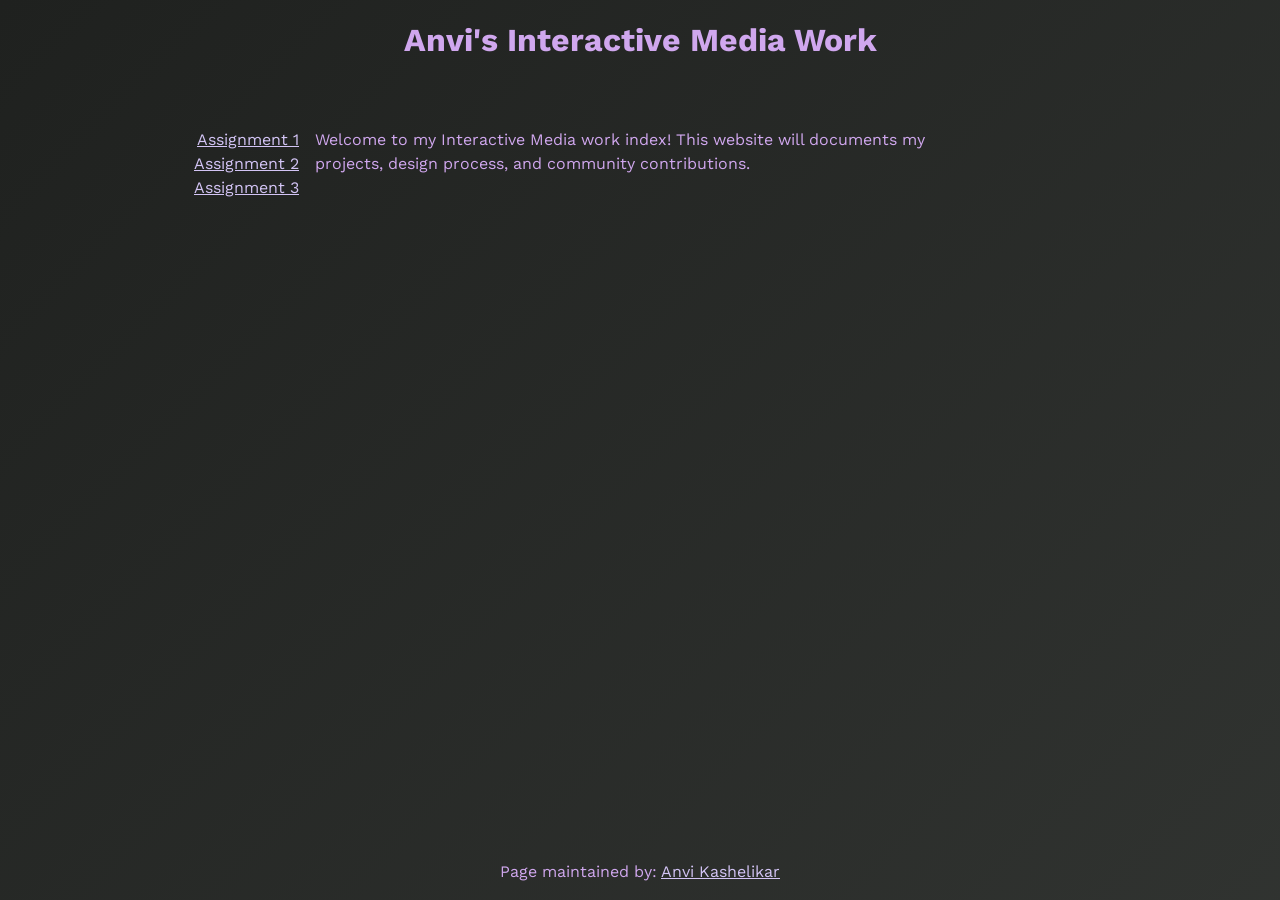
<file: index.html>
<!doctype html>
<html lang="en">
<head>
    <meta charset="UTF-8">
    <meta name="viewport"
          content="width=device-width, user-scalable=no, initial-scale=1.0, maximum-scale=1.0, minimum-scale=1.0">
    <meta http-equiv="X-UA-Compatible" content="ie=edge">

<!-- !!!!! -->
<!--    change this to refer to your specific page  -->
    <title>Anvi's Work Index </title>

<!-- !!!!! -->
<!--  change this to your preferred icon  -->
    <!-- favicon was sourced from favicon.io but the original graphics are copyright 2020 Twitter, Inc
    and other contributors -->
    <!-- They are licensed under CC-BY 4.0 as linked below -->
    <!-- https://creativecommons.org/licenses/by/4.0/ -->
    <link rel="icon" type="image/png" href="./assets/icons/favicon.png">

     <link rel="stylesheet" href="reset.css">
    <link rel="stylesheet" href="style.css">
</head>
<body>

    <header>
<!-- !!!!! -->
<!--    change this to your preferred online name  -->
        <h1>Anvi's Interactive Media Work </h1>
    </header>

    <div class="mainNavContainer">

        <nav>
            <a href="assignment1.html">Assignment 1</a>
            <a href="assignment2.html">Assignment 2</a>
            <a href="assignment3.html">Assignment 3</a>
            
        </nav>

        <main>
            <section id="intro-section">
                <p> Welcome to my Interactive Media work index! This website will documents my projects, design process, and community contributions. </p>
            </section>
        </main>

        <!-- this is an empty element which helps with spacing -->
        <aside></aside>

    </div>

    <footer>
        <p>
<!-- !!!!! -->
<!--    change this to your preferred online name and update link to refer to your github page  -->
            Page maintained by:
            <a href="https://github.com/Anvi086" target="_blank">
            Anvi Kashelikar
            </a>
        </p>
    </footer>
</body>
</html>
</file>
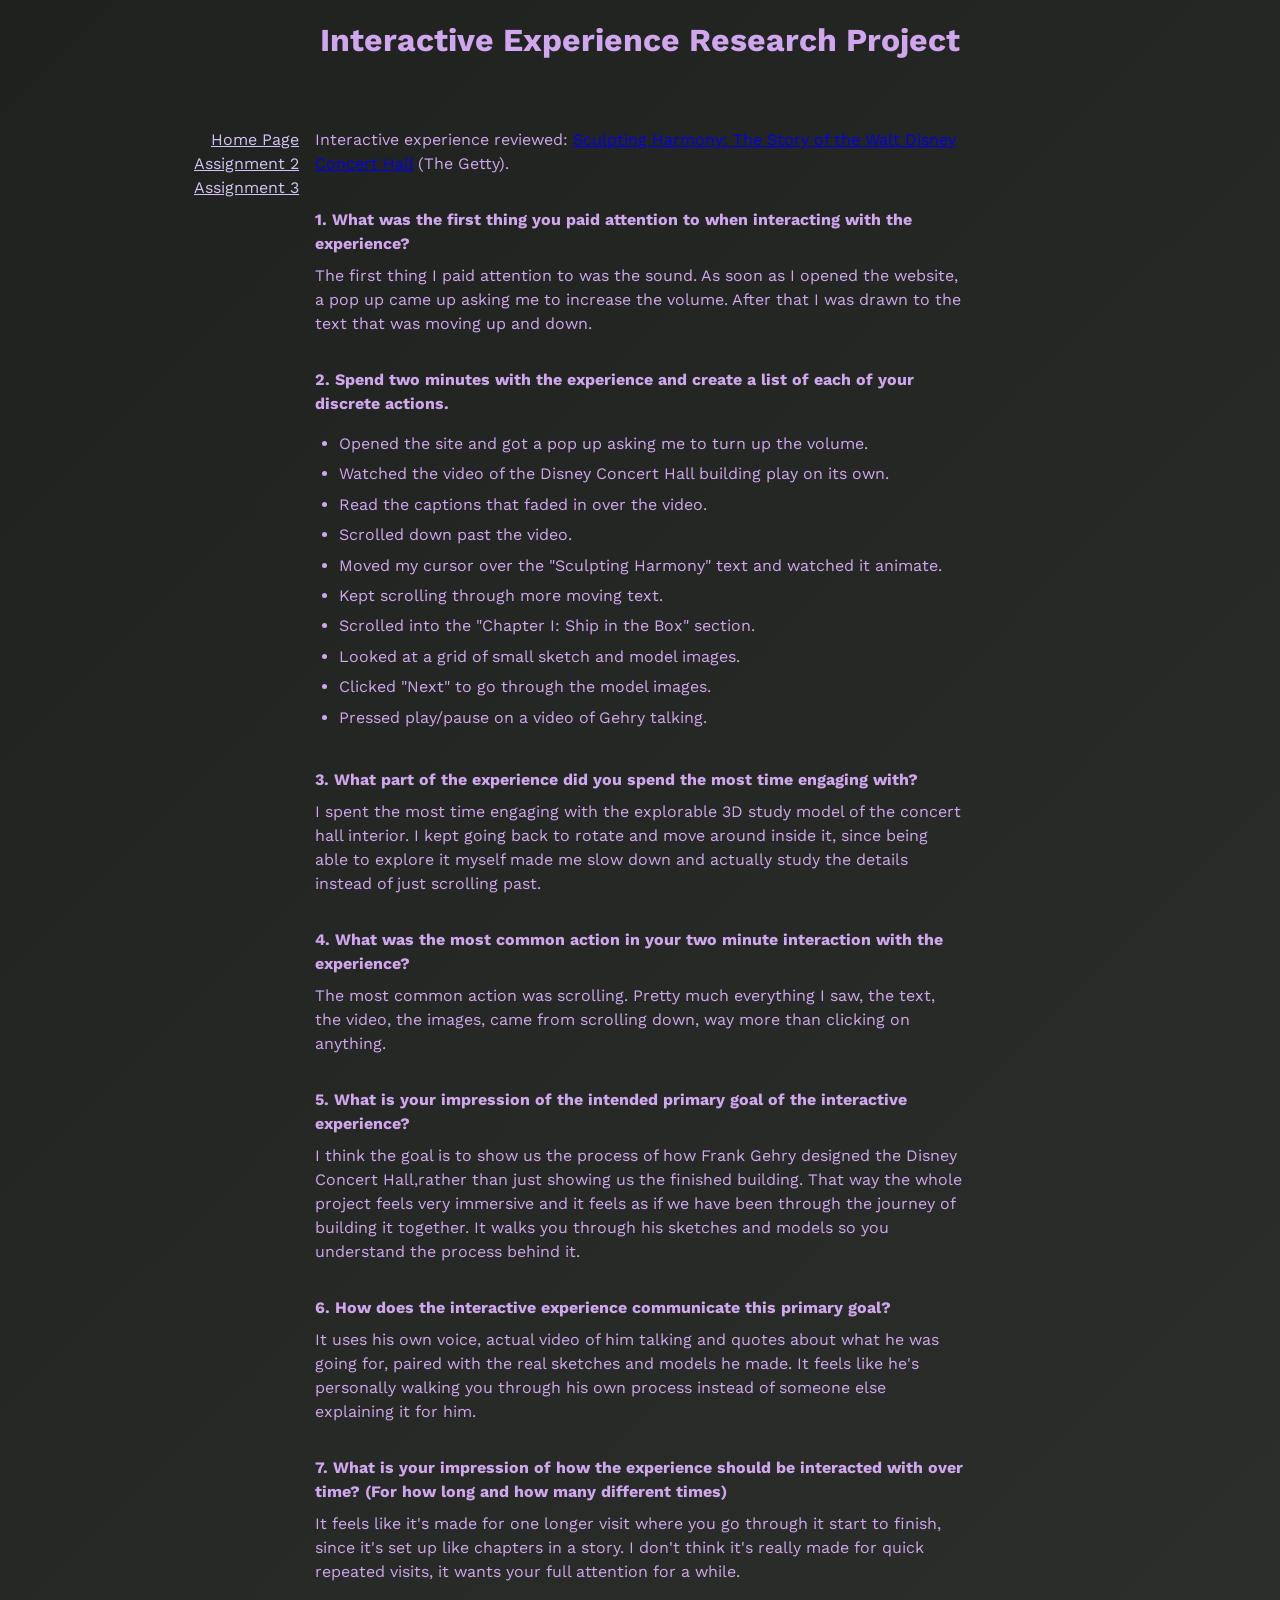
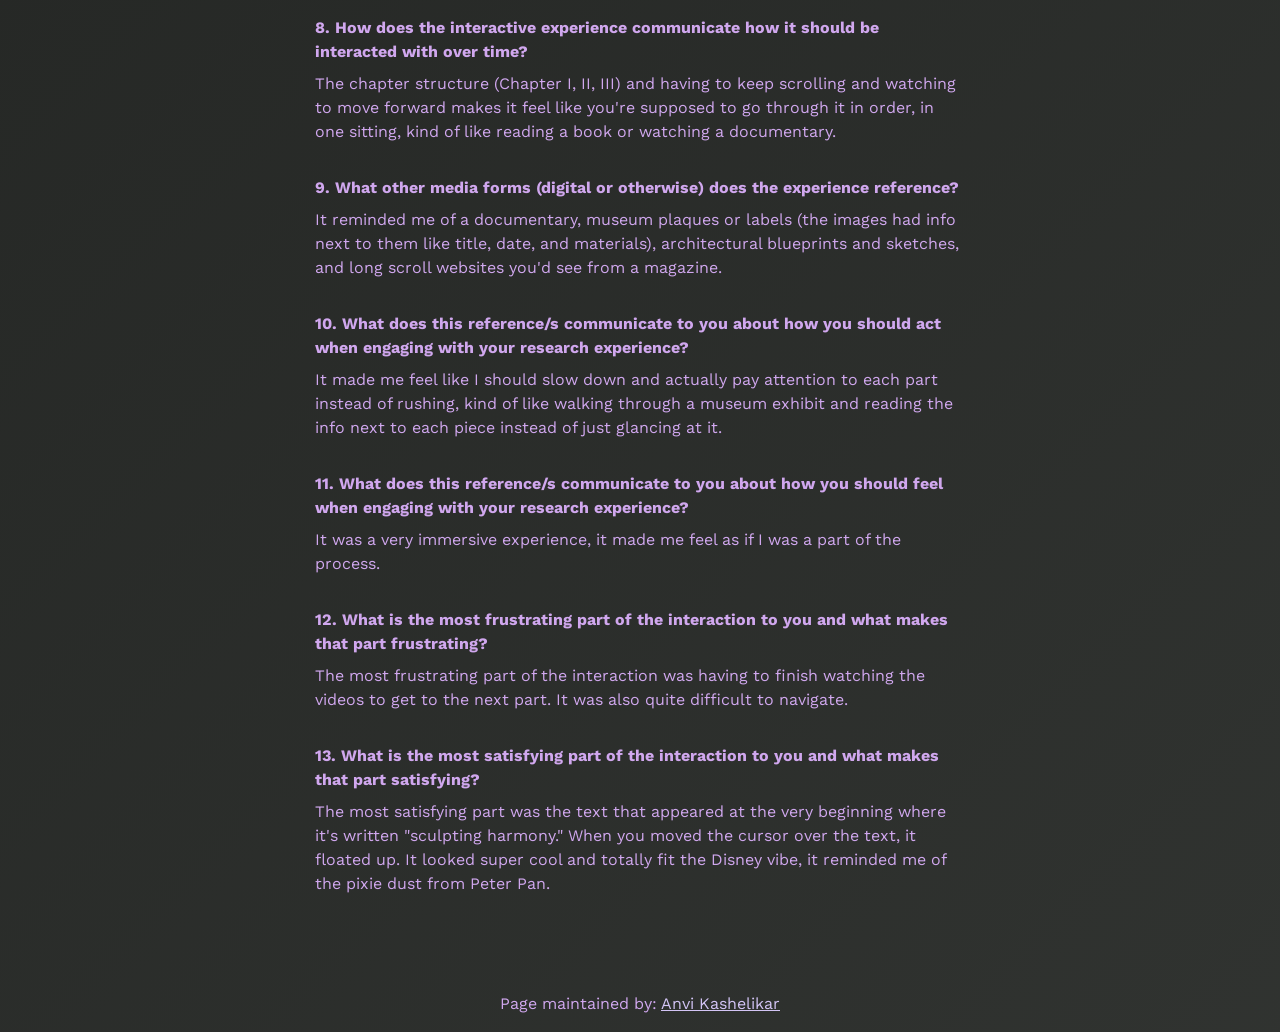
<file: assignment1.html>
<!doctype html>
<html lang="en">
<head>
    <meta charset="UTF-8">
    <meta name="viewport"
          content="width=device-width, user-scalable=no, initial-scale=1.0, maximum-scale=1.0, minimum-scale=1.0">
    <meta http-equiv="X-UA-Compatible" content="ie=edge">

<!-- !!!!! -->
<!--    change this to refer to your specific page  -->
    <title>Assignment 1 </title>

<!-- !!!!! -->
<!--  change this to your preferred icon  -->
    <!-- favicon was sourced from favicon.io but the original graphics are copyright 2020 Twitter, Inc
    and other contributors -->
    <!-- They are licensed under CC-BY 4.0 as linked below -->
    <!-- https://creativecommons.org/licenses/by/4.0/ -->
    <link rel="icon" type="image/png" href="./assets/icons/favicon.png">

     <link rel="stylesheet" href="reset.css">
    <link rel="stylesheet" href="style.css">
</head>
<body>

<!-- !!!!! -->
<!--  Design Process  -->
<!-- This page collates my written responses to the 13 prompt. I recorded my first interaction 
    of the website and wrote answers to the given prompts The website that i chose is called 
    "Sculpting Harmony: The Story of the Walt Disney Concert Hall" (gehry.getty.edu),
    a scrollytelling piece by The Getty about Frank Gehry's design process for
    the Walt Disney Concert Hall. I structured the page semantically (header / nav / main / footer) 
    rather than using generic <div>s throughout, so the document is meaningful to screen readers
    and search engines, not just visually organised. -->


<!-- !!!! -->
<!-- AI Assistance disclosure -->
<!--  I used Claude Anthropic AI) throughout the development of this assignment, mainly by 
      asking it for help whenever I ran into an issue or problem I couldn't solve on my own — 
      for example, question 3 wasn't aligning with the rest of the questions for some reason, 
      there was unwanted spacing that didn't match the rest of the page, and I had some broken 
      closing tags I'd written by mistake. I also asked Claude to help turn my raw notes for 
      Q2 into a proper list, and to proofread and tighten a couple of my written answers for 
      clarity. All ideas, opinions, and personal reflections in the responses below are my 
      own; AI assistance was limited to fixing code problems as they came up, structural 
      suggestions, and light editing, which I reviewed and approved before including.  -->

    

    <header>
    <h1>Interactive Experience Research Project</h1>
</header>


  <!-- I separated the website into different pages — I gave it a home page and then set it 
  up for future assignments as well by giving it different pages for each assignment. 
  I used the code that I had learnt from my Interface Design and Development class to 
  achieve this. -->


<div class="mainNavContainer">

    <nav>
        <a href="index.html">Home Page</a>
        <a href="assignment2.html">Assignment 2</a>
        <a href="assignment3.html">Assignment 3</a>
    </nav>


<!-- I started with citing the main website that i reviewed and linked it onto the page -->
    <main>

     <p class="source-citation">
     Interactive experience reviewed: 
     <a href="https://gehry.getty.edu/" target="_blank">Sculpting Harmony: The Story of the Walt Disney Concert Hall</a> 
     (The Getty).
     </p>

     <!-- I used the <strong> tag to emphasize the questions and make them stand out and in the style css I used the main p strong { display: block; margin-block-end: 0.5rem; } code so that I could put space between the question and the answer --> 

        <p class="p1"><strong> 1. What was the first thing you paid attention to when interacting with the experience? </strong> The first thing I paid attention to was the sound. As soon as I opened the website, a pop up came up asking me to increase the volume. After that I was drawn to the text that was moving up and down. </p>

  
        <!-- Q2 specifically asks for a "list of discrete actions", so I used a semantic 
         <ul>/<li> list here rather than folding the actions into one paragraph — each 
         <li> represents one distinct, separate action I took, in the order I took them. -->
     

       <p class="p2"><strong> 2. Spend two minutes with the experience and create a list of each of your discrete actions. </strong></p>
       <ul class="p2-list">
        <li>Opened the site and got a pop up asking me to turn up the volume.</li>
        <li>Watched the video of the Disney Concert Hall building play on its own.</li>
        <li>Read the captions that faded in over the video.</li>
        <li>Scrolled down past the video.</li>
        <li>Moved my cursor over the "Sculpting Harmony" text and watched it animate.</li>
        <li>Kept scrolling through more moving text.</li>
        <li>Scrolled into the "Chapter I: Ship in the Box" section.</li>
        <li>Looked at a grid of small sketch and model images.</li>
        <li>Clicked "Next" to go through the model images.</li>
        <li>Pressed play/pause on a video of Gehry talking.</li>
       </ul>

        <p class="p3"><strong> 3. What part of the experience did you spend the most time engaging with? </strong>  I spent the most time engaging with the explorable 3D study model of the concert hall interior. I kept going back to rotate and move around inside it, since being able to explore it myself made me slow down and actually study the details instead of just scrolling past.</p>

        <p class="p4"><strong> 4. What was the most common action in your two minute interaction with the experience? </strong> The most common action was scrolling. Pretty much everything I saw, the text, the video, the images, came from scrolling down, way more than clicking on anything. </p>

        <p class="p5"><strong> 5. What is your impression of the intended primary goal of the interactive experience? </strong> I think the goal is to show us the process of how Frank Gehry  designed the Disney Concert Hall,rather than just showing us the finished building. That way the whole project feels very immersive and it feels as if we have been through the journey of building it together. It walks you through his sketches and models so you understand the process behind it. </p>

        <p class="p6"><strong> 6. How does the interactive experience communicate this primary goal? </strong> It uses his own voice, actual video of him talking and quotes about what he was going for, paired with the real sketches and models he made. It feels like he's personally walking you through his own process instead of someone else explaining it for him. </p>

        <p class="p7"><strong> 7. What is your impression of how the experience should be interacted with over time? (For how long and how many different times) </strong> It feels like it's made for one longer visit where you go through it start to finish, since it's set up like chapters in a story. I don't think it's really made for quick repeated visits, it wants your full attention for a while. </p>

        <p class="p8"><strong> 8. How does the interactive experience communicate how it should be interacted with over time? </strong> The chapter structure (Chapter I, II, III) and having to keep scrolling and watching to move forward makes it feel like you're supposed to go through it in order, in one sitting, kind of like reading a book or watching a documentary. </p>

        <p class="p9"><strong> 9. What other media forms (digital or otherwise) does the experience reference? </strong> It reminded me of a documentary, museum plaques or labels (the images had info next to them like title, date, and materials), architectural blueprints and sketches, and long scroll websites you'd see from a magazine. </p>

        <p class="p10"><strong> 10. What does this reference/s communicate to you about how you should act when engaging with your research experience? </strong> It made me feel like I should slow down and actually pay attention to each part instead of rushing, kind of like walking through a museum exhibit and reading the info next to each piece instead of just glancing at it. </p>

        <p class="p11"><strong> 11. What does this reference/s communicate to you about how you should feel when engaging with your research experience? </strong> It was a very immersive experience, it made me feel as if I was a part of the process. </p>

        <p class="p12"><strong> 12. What is the most frustrating part of the interaction to you and what makes that part frustrating? </strong> The most frustrating part of the interaction was having to finish watching the videos to get to the next part. It was also quite difficult to navigate. </p>

        <p class="p13"><strong>13. What is the most satisfying part of the interaction to you and what makes that part satisfying? </strong> The most satisfying part was the text that appeared at the very beginning where it's written "sculpting harmony." When you moved the cursor over the text, it floated up. It looked super cool and totally fit the Disney vibe, it reminded me of the pixie dust from Peter Pan. </p>
    </main>

    <aside></aside>

</div>

<!-- to end the main page i linked my github profile -->

<footer>
    <p>
        Page maintained by:
        <a href="https://github.com/Anvi086" target="_blank">
        Anvi Kashelikar
        </a>
    </p>
</footer>

</body>
</html>
</file>
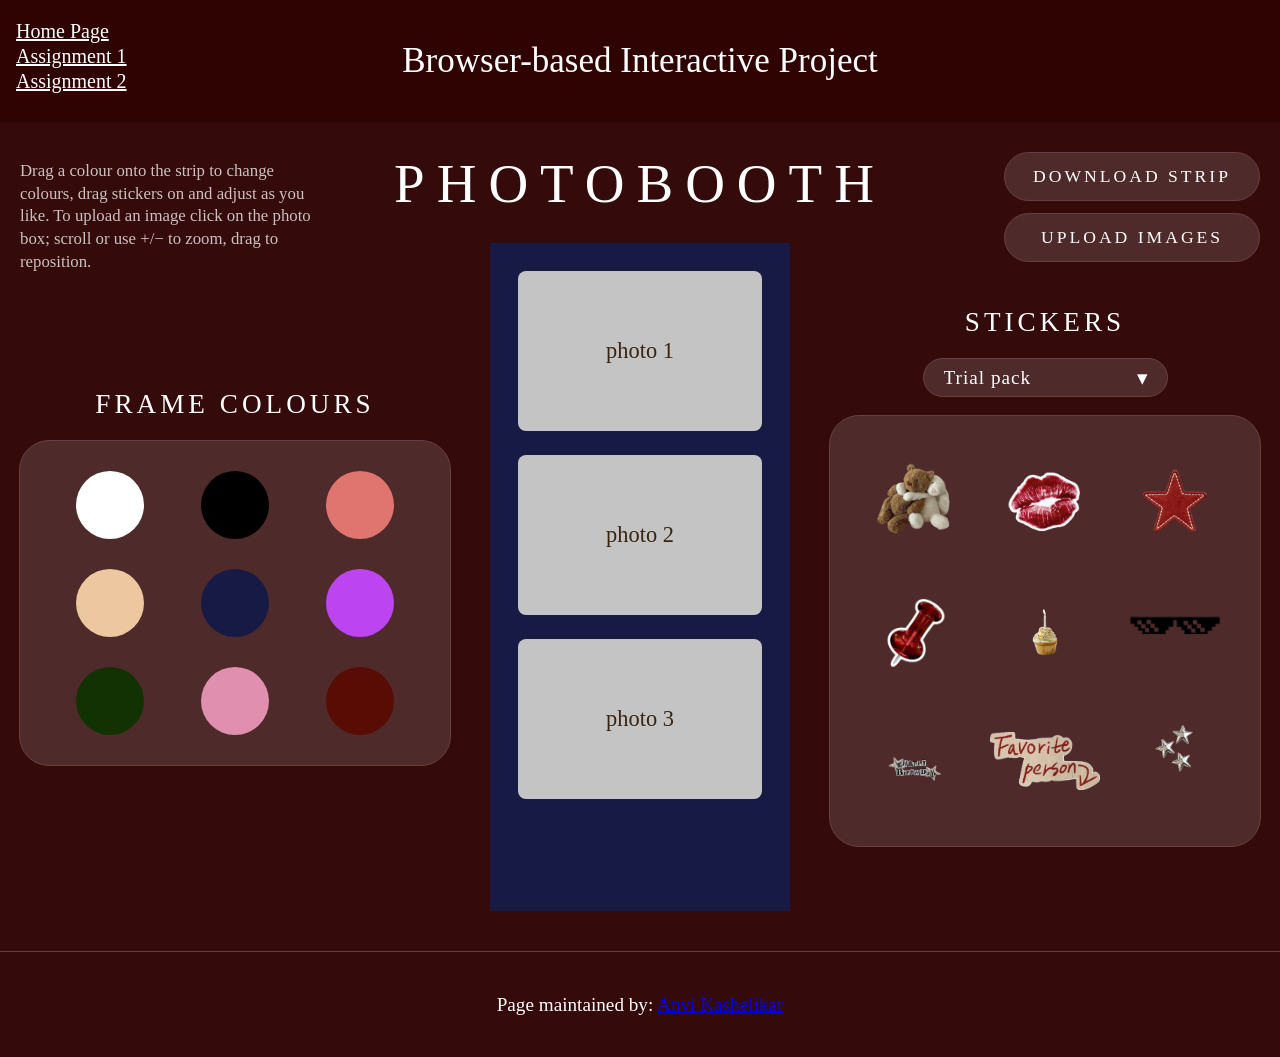
<file: assignment3.html>
<!DOCTYPE html>
<html lang="en">
<head>
<meta charset="UTF-8">
<meta name="viewport" content="width=device-width, initial-scale=1">
<title>Photobooth</title>
<link rel="stylesheet" href="assignment3-style.css">
</head>
<body>

<!-- !!!!! -->
<!--  Design Process  -->
<!-- I built a browser-based photobooth where you can make your own photo strip. You upload up
     to three pictures, choose a frame colour, decorate the strip with stickers and then download
     the finished strip as a PNG. Frame colours and stickers can be dragged onto the strip (or
     clicked), and placed stickers can be moved, resized, rotated and deleted. Each photo can be
     zoomed and repositioned inside its box, so people can crop their pictures however they like.
     I used the canvas to build the download so the saved image matches what is on screen.
     I also added a sticker pack dropdown where only the trial pack is available and the other
     packs are locked, as a mock-up of how this could be part of a bigger project where extra
     packs are unlocked by subscribing. -->



<!-- !!!! -->
<!-- AI Assistance disclosure -->
<!-- I used Claude (Anthropic AI) throughout the development of this assignment, mainly by
      asking it for help whenever I ran into an issue or problem I couldn't solve on my own.
      I asked Claude to explain certain things to me, like how to add the upload images and
      download strip functions, and how to make the uploaded images resizable (zoom in, zoom
      out and reposition). It also helped me with layout problems, such as centring the photo
      strip with the side panels and lining up the header, and with extra features like the 
      sticker pack dropdown. All ideas, opinions, and personal reflections in the responses 
      are my own; AI assistance was limited to explaining things,fixing code problems as they 
      came up, and structural suggestions which I reviewed and approved before including. -->




<!-- header: I used the same style and links as the other assignments so the site feels connected -->


<header>
  <h1>Browser-based Interactive Project</h1>

  <div class="mainNavContainer">
    <nav>
      <a href="index.html">Home Page</a>
      <a href="assignment1.html">Assignment 1</a>
      <a href="assignment2.html">Assignment 2</a>
    </nav>
  </div>
</header>

<main>
  <!-- instructions (left), title (centre), buttons (right)
       the hint text doubles as the feedback line: the script changes it to say 'Saved!' -->

  <div class="title-row">
    <p class="hint" id="hint">Drag a colour onto the strip to change colours,
      drag stickers on and adjust as you like. To upload an image click on the photo box;
      scroll or use +/− to zoom, drag to reposition.</p>

    <h2 class="title">Photobooth</h2>

    <div class="top-buttons">
      <button class="pill" id="download-btn">Download Strip</button>
      <button class="pill" id="upload-btn">Upload Images</button>
    </div>
  </div>

  <div class="booth">
    <!-- LEFT: frame colours I've added the colour swatches in the js script -->

    <section class="side">
      <h3>Frame Colours</h3>
      <div class="panel" id="colour-panel"></div>
    </section>

    <!-- MIDDLE: strip the photo strip with the three photo slots I took help from AI to 
     understand how i could implement this-->

    <section class="strip-wrap">
      <div id="strip">
        <div class="slot" data-slot="0"><span>photo 1</span></div>
        <div class="slot" data-slot="1"><span>photo 2</span></div>
        <div class="slot" data-slot="2"><span>photo 3</span></div>
      </div>

      <input type="file" id="file-input" accept="image/*" multiple hidden>
      <input type="file" id="single-input" accept="image/*" hidden>
    </section>

    <!-- RIGHT: stickers I added a dropdown for sticker packs where i've added other 
     types of stickers for different functions so that i can show that this is a part of
     a bigger project -->
     
    <section class="side">
      <h3>Stickers</h3>
      <div class="select-wrap">
        <select id="pack-select">
          <option>Trial pack</option>
          <option data-locked>Wedding (locked)</option>
          <option data-locked>Birthday (locked)</option>
          <option data-locked>Graduation (locked)</option>
        </select>
      </div>
      <div class="panel" id="sticker-panel"></div>
      <p id="pack-msg" hidden>This pack is part of Premium. Subscribe to unlock it.</p>
    </section>
  </div>
</main>

<!-- to end the main page i linked my github profile -->

<footer>
  <p>
    Page maintained by:
    <a href="https://github.com/Anvi086" target="_blank">
      Anvi Kashelikar
    </a>
  </p>
</footer>

<script src="assignment3-script.js"></script>
</body>
</html>
</file>
<file: style.css>
/*!!!!!*/
/*add in your own font imports here*/
/*remember to update them in the rest of the CSS : eg the body selector*/
@import url('https://fonts.googleapis.com/css2?family=Work+Sans:ital,wght@0,100..900;1,100..900&display=swap');


/* I used Work Sans because it's clean and easy to read for long paragraphs of text */

/*!!!!!*/
/*change out, and/or add colours to the colour scheme*/


/* I added --colour-accent myself so my links could be a light purple instead of white, 
so they stand out from the rest of the text and look clickable */


:root{
--colour-1: #d0a7ee;
--colour-2: #363936;
--colour-accent: #d3c4f5;
}

@media (prefers-color-scheme: dark) {
:root{
--colour-1: #ffffff;
--colour-2: #30053e;
--colour-accent: #c4b4e6;
    }
}

/* I used flexbox on main so all my paragraphs would stack vertically, and gave them a 
max-width in ch units (character width) so the text doesn't stretch too wide and get 
hard to read on bigger screens */

body {
background-color: var(--colour-2);
color: var(--colour-1);
font-family: 'Work Sans', sans-serif;
line-height: 1.5;
padding: 1rem;
display: flex;
flex-direction: column;
gap: 1rem;
}

/* I gave the background a gradient instead of a flat colour, and used @keyframes to 
slowly animate it shifting over time, so the page feels a bit more alive without being 
distracting */

body {
background: linear-gradient(-45deg, var(--colour-2), #2a2c2a, var(--colour-2), #1f211f);
background-size: 400% 400%;
animation: gradientShift 15s ease infinite;
color: var(--colour-1);
font-family: 'Work Sans', sans-serif;
line-height: 1.5;
padding: 1rem;
display: flex;
flex-direction: column;
gap: 1rem;
}

@keyframes gradientShift {
0% { background-position: 0% 50%; }
50% { background-position: 100% 50%; }
100% { background-position: 0% 50%; }
}

main p {
width: 100%;
max-width: 65ch;
margin-inline: auto;
margin-block-end: 2rem;
}

/* I used the main p strong { display: block; margin-block-end: 0.5rem; } code so that I 
could put space between the question and the answer */

main p strong {
display: block;
margin-block-end: 0.5rem;
}

/* I made a separate rule for question 2 since it doesn't have its answer inside the 
same <p> anymore (I turned that answer into a list instead) */

.p2 {
margin-block-end: 0.5rem;
}

.p2-list {
width: 100%;
max-width: 65ch;
margin-inline: auto;
margin-block-start: 0;
margin-block-end: 2rem;
padding-inline-start: 1.5rem;
}

.p2-list li {
margin-block-end: 0.4rem;
}

header {
display: flex;
justify-content: center;
margin-block-end: 3rem;
}

header h1 {
font-size: 2rem;
font-weight: 700;
text-align: center;
}

.mainNavContainer {
flex: 1;
display: flex;
justify-content: center;
gap: 1rem;
}

nav {
display: flex;
flex-direction: column;
min-width: fit-content;
flex: 1;
align-items: flex-end;
}

/* I gave my nav links their own colour so they'd look different from the plain white 
body text, and added a hover and visited state so they stay consistent even after 
being clicked (also learnt thsi from the IDAD class) */

nav a {
color: var(--colour-accent);
}

nav a:visited {
color: var(--colour-accent);
}

nav a:hover {
color: var(--colour-accent);
opacity: 0.6;
}

/* I changed align-items from center to stretch here — center was making shorter 
paragraphs (like question 3) look indented compared to the rest, since flexbox was 
centering each one individually based on its own width. Stretch fixes that so 
everything lines up on the same edge ( i took help from claude ai for this part as mentioned in the a disclosure) */

main {
display: flex;
flex-direction: column;
align-items: stretch;
}

aside {
visibility: hidden;
flex: 1;
}

footer {
display: flex;
justify-content: center;
margin-block-start: 3rem;
}

/* Same colour treatment as my nav links, so the footer link matches the rest of the page */

footer a {
color: var(--colour-accent);
}

footer a:visited {
color: var(--colour-accent);
}

footer a:hover {
color: var(--colour-accent);
opacity: 0.6;
}

a:focus-visible {
outline: 2px solid var(--colour-accent);
outline-offset: 2px;
}

::selection {
background-color: var(--colour-accent);
color: var(--colour-2);
}

html {
scroll-behavior: smooth;
}

/*technique from Kevin Powell*/
/*https://youtu.be/CU8Plk-53RU?si=zMpP0Pfbg1SaXeDB&t=255*/
/*longer post about how this works and the * + * selector*/
/*https://alistapart.com/article/axiomatic-css-and-lobotomized-owls/*/
.prose > * + * {
margin-block-start: var(--prose-flow, 1em);
}

/* breakpoints from Material Design Spec https://m3.material.io/foundations/layout/breakpoints/overview */

@media (width > 1600px) {

}

@media (width < 1200px) {
header {
margin-block-end: 2rem;
    }
footer {
margin-block-start: 2rem;
    }
}

/* I changed the nav to a horizontal row here so it doesn't take up too much vertical 
space on smaller screens (also learnt from IDAD) */

@media (width < 840px) {
header {
margin-block-end: 1rem;
    }
.mainNavContainer {
flex-direction: column;
justify-content: flex-start;
align-items: center;
    }
nav {
flex: 0;
width: 100%;
max-width: 80ch;
justify-content: space-between;
flex-direction: row;
    }
main {
flex: 1;
    }
aside {
flex: 0;
    }
footer {
margin-block-start: 1rem;
    }
}

@media (width < 600px) {

}
</file>
<file: assignment3-style.css>
/* Colour: the dark red background with a slightly lighter panel colour is meant to
   feel like the inside of a photobooth, and it keeps the bright photos and stickers
   as the focus. I wanted to make it kind of like an actual photobooth like the curtains. 
    All the colours are CSS variables in :root, so the whole theme can
   change in one place, which would help if this joins a bigger site. */

:root {
  --bg: #340a0a;
  --panel: #4e2b2a;
  --panel-border: #6a403e;
  --text: #ffffff;
  --accent: #c0392b;
}

/* Type: Times New Roman with wide letter spacing on the headings gives a slightly
   retro look, like the lettering on a booth. */

* { box-sizing: border-box; }
body {
  margin: 0;
  background: var(--bg);
  color: var(--text);
  font-family: "Times New Roman", Times, serif;
  min-height: 100vh;
  display: flex;
  flex-direction: column;
}

/* Layout: I copied the header from assignment 2 so the pages feel like one site. */
header {
  background-color: #300303;
  color: #fff;
  font-family: "Times New Roman", Times, serif;
  padding: 25px 0;
  text-align: center;
  width: 100%;
  position: relative;
}
header h1 {
  font-size: 35px;
  font-weight: 400;
  letter-spacing: 0;
  margin: 16px 0;
}

/* site-wide links stacked in the top-left corner */
.mainNavContainer {
  position: absolute;
  top: 20px;
  left: 16px;
}
.mainNavContainer nav {
  display: flex;
  flex-direction: column;
  align-items: flex-start;
  gap: 2px;
  padding: 0;
}
.mainNavContainer nav a {
  font-size: 20px;
  text-decoration: underline;
  color: #fff;
}
/* ---------- main layout ---------- */

main {
  flex: 1; padding: 30px 20px 10px; 
}

/* instructions on the left, title in the middle, buttons on the right.
   minmax(0, 1fr) keeps both outer columns equal so the title stays centred  */

.title-row {
  display: grid;
  grid-template-columns: minmax(0, 1fr) auto minmax(0, 1fr);   
  align-items: start;
  max-width: 1300px;
  margin: 0 auto 20px;
}


h2.title { grid-column: 2;
 margin: 0; text-align: center;
 font-size: 55px; 
 font-weight: 400; 
 letter-spacing: 12px; 
 text-transform: uppercase; }


.hint {
  grid-column: 1;
  justify-self: start;
  margin: 8px 0 0;
  max-width: 300px;
  text-align: left;
  font-size: 1.05rem;
  line-height: 1.35;
  opacity: .75;
}

.top-buttons {
  grid-column: 3;
  justify-self: end;
  display: flex;
  flex-direction: column;
  gap: 12px;                 /* the space between the two buttons */
  align-items: stretch;      /* both buttons the same width */
}
.top-buttons .pill {
  padding: 12px 28px;
  font-size: 1.1rem;
  white-space: nowrap;
}

/* the booth is the positioning parent for the two side panels.
   the negative top margin pulls it up closer to the title */

/* Layout: the strip is centred under the title, and the two side panels are
   positioned beside it, so a wider panel can never push the strip off centre. This
   was a real problem earlier, when the sticker panel was wider than the colour panel. */

.booth {
  position: relative;
  max-width: 1300px;
  margin: -50px auto 0;        
}



.side {
  position: absolute;
  top: 0;
  height: 668px;               /* same height as the strip */
  width: calc(50% - 190px);    /* half the width, minus half the strip (150px) and a 40px gap */
  display: flex; 
  flex-direction: column; 
  align-items: center;
  justify-content: center;
}

.booth .side:first-child { left: 0; }    /* Frame Colours */

.booth .side:last-child  { right: 0; }   /* Stickers */

.side h3 {
   font-size: 1.7rem;
   font-weight: 400;
   letter-spacing: 4px;
   margin: 0 0 20px;
   text-transform: uppercase; }


.panel {
  background: var(--panel);
  border: 1px solid var(--panel-border);
  border-radius: 30px;
  padding: 30px;
  width: 432px;                    /* same width for both panels */
  display: grid;
  grid-template-columns: repeat(3, 70px);
  justify-content: space-evenly;   /* spreads the circles across the wider panel */
  gap: 30px;
  justify-items: center;
  align-items: center;
}

/* ---------- colour swatches ---------- */

.swatch {
  width: 68px;
  height: 68px; 
  border-radius: 50%;
  cursor: grab; 
  border: 2px solid transparent;
  transition: transform .15s;
}

 /* i added a hover function so that the swatches and stickers grow slightly on hover, 
 so you can tell they can be picked up. */

.swatch:hover { 
  transform: scale(1.1);
 }
.swatch:active { 
  cursor: grabbing; 
}

/* ---------- sticker panel ---------- */

.sticker-item img {
   max-width: 100%; 
   max-height: 100%; 
   transition: transform .15s;
   }

.sticker-item:hover img {
   transform: scale(1.1); 
  }

  /* i made the stickers bigger in the panel so the details are easier to see */

.sticker-item { 
  width: 110px; height: 110px; 
  display: flex; 
  align-items: center; 
  justify-content: center; 
  cursor: grab; 
}

#sticker-panel {
  grid-template-columns: repeat(3, 110px);
  gap: 20px;
}

/* ---------- the strip ---------- */

.strip-wrap {
  width: 300px;
  margin: 0 auto;              /* the strip is centred on the page */
}


/* The strip is a fixed 300 x 668 box with three slots, like a real photobooth strip.
   Because the size is fixed, small screens are only partly supported. */

#strip {
  position: relative;
  width: 300px; height: 668px;
  background: #171a45;
  overflow: hidden;
  transition: background .25s, outline-color .15s;
  outline: 3px dashed transparent;
  user-select: none;
}

/* dashed outline appears while something is being dragged over the strip */
/* Feedback: the outline shows where things can be dropped. */
#strip.drop-ready { 
  outline-color: #ffffff88; 
}


.slot {
  position: absolute; 
  left: 28px; 
  width: 244px; 
  height: 160px;
  border-radius: 8px; 
  overflow: hidden; 
  cursor: pointer;
  display: flex; 
  align-items: center; 
  justify-content: center;
  color: #3a2410; 
  font-size: 1.4rem;
}

.slot:nth-child(1) {
   top: 28px;
   background: #c4c4c4; 
  }

.slot:nth-child(2) {
   top: 212px; 
   background: #c4c4c4;
   }


.slot:nth-child(3) { top: 396px; background: #c4c4c4; }

/* object-fit: contain shows the whole photo without cropping it */
.slot img.photo {
  position: absolute; inset: 0;
  width: 100%; height: 100%;
  object-fit: contain; display: block;
  transform-origin: center center;
  pointer-events: none; -webkit-user-drag: none;
}

/* the grab and grabbing cursors tell people the photo can be dragged */
.slot.has-photo { 
  cursor: grab; 
  touch-action: none; 
}

.slot.has-photo.panning { 
  cursor: grabbing; 
}

.slot.has-photo span { 
  display: none; 
}

/* i added a zoom toolbar on each photo so that the picture can be zoomed in and out and fit onto the frame */
.tools {
  position: absolute; 
  left: 50%; bottom: 6px; 
  transform: translateX(-50%);
  display: none; 
  gap: 4px; 
  padding: 3px 5px;
  background: rgba(52, 10, 10, .75);
  border-radius: 20px;
  opacity: .35; 
  transition: opacity .15s;
}


.slot.has-photo .tools { 
  display: flex; 
}


.slot:hover .tools { 
  opacity: 1; 
}


.tools button {
  width: 26px; height: 26px; 
  padding: 0;
  font-family: inherit; 
  font-size: 16px; 
  line-height: 1;
  color: #fff; 
  background: transparent; 
  border: 0; 
  border-radius: 50%;
  cursor: pointer;
}


.tools button:hover { background: rgba(255, 255, 255, .25); }

/* placed stickers */


.placed {
   position: absolute; cursor: move; touch-action: none;  
}


.placed img { 
  width: 100%; 
  height: auto; 
  display: block; 
  pointer-events: none; 
  -webkit-user-drag: none; 
}

.placed.selected {
  outline: 2px dashed #fff; 
}

/* the resize, delete and rotate handles only show on the selected sticker */

.placed .handle, .placed .del, .placed .rotate { 
  display: none; position: absolute; 
}


.placed.selected .handle, 
.placed.selected .del,
.placed.selected .rotate {
   display: block; 
}


.handle {
  right: -9px; bottom: -9px; 
  width: 18px; height: 18px;
  background: #fff; 
  border: 2px solid var(--accent); 
  border-radius: 50%;
  cursor: nwse-resize;
}

.del {
  left: -11px; top: -11px; 
  width: 22px; height: 22px; 
  line-height: 18px;
  background: var(--accent); 
  color: #fff; 
  border: 2px solid #fff; 
  border-radius: 50%;
  font-size: 15px; 
  text-align: center; 
  cursor: pointer; padding: 0;
}

.rotate {
  left: 50%; top: -32px; 
  transform: translateX(-50%);
  width: 22px; height: 22px; 
  line-height: 18px;
  background: #fff; 
  color: var(--accent); 
  border: 2px solid var(--accent); 
  border-radius: 50%;
  font-size: 14px; 
  text-align: center; 
  cursor: grab; 
  padding: 0;
}


/* ---------- buttons ---------- */

.buttons { 
  display: flex; 
  gap: 18px; 
  margin-top: 30px; 
  justify-content: center; 
  flex-wrap: wrap; 
}


button.pill {
  font-family: inherit; 
  font-size: 1.3rem; 
  letter-spacing: 3px; 
  text-transform: uppercase;
  color: var(--text); 
  background: var(--panel); 
  border: 1px solid var(--panel-border);
  border-radius: 50px; 
  padding: 18px 44px; 
  cursor: pointer; 
  line-height: 1.3;
  transition: background .15s, transform .15s;
}


button.pill:hover { 
  background: #643937; transform: translateY(-2px); 
}

/* ---------- sticker packs drop down ---------- */
/* the browser's own arrow was too small to see, so appearance: none
   hides it and the ::after below draws a bigger one */

.select-wrap {
  position: relative;
  display: inline-block;
  margin-bottom: 18px;
}
.select-wrap::after {
  content: "▾";
  position: absolute;
  right: 20px;
  top: 50%;
  transform: translateY(-50%);
  font-size: 1.3rem;
  pointer-events: none;       /* clicks go through to the dropdown */
}

#pack-select {
  font-family: inherit;
  font-size: 1.2rem;
  letter-spacing: 1px;
  color: var(--text);
  background: var(--panel);
  border: 1px solid var(--panel-border);
  border-radius: 50px;
  padding: 8px 48px 8px 20px;   /* extra space on the right for the arrow */
  cursor: pointer;
  appearance: none;             /* hides the browser's arrow */
  -webkit-appearance: none;
}

footer { 
  text-align: center;
  padding: 22px; 
  border-top: 1px solid var(--panel-border); 
  margin-top: 30px; 
  font-size: 1.2rem; 
}
</file>
